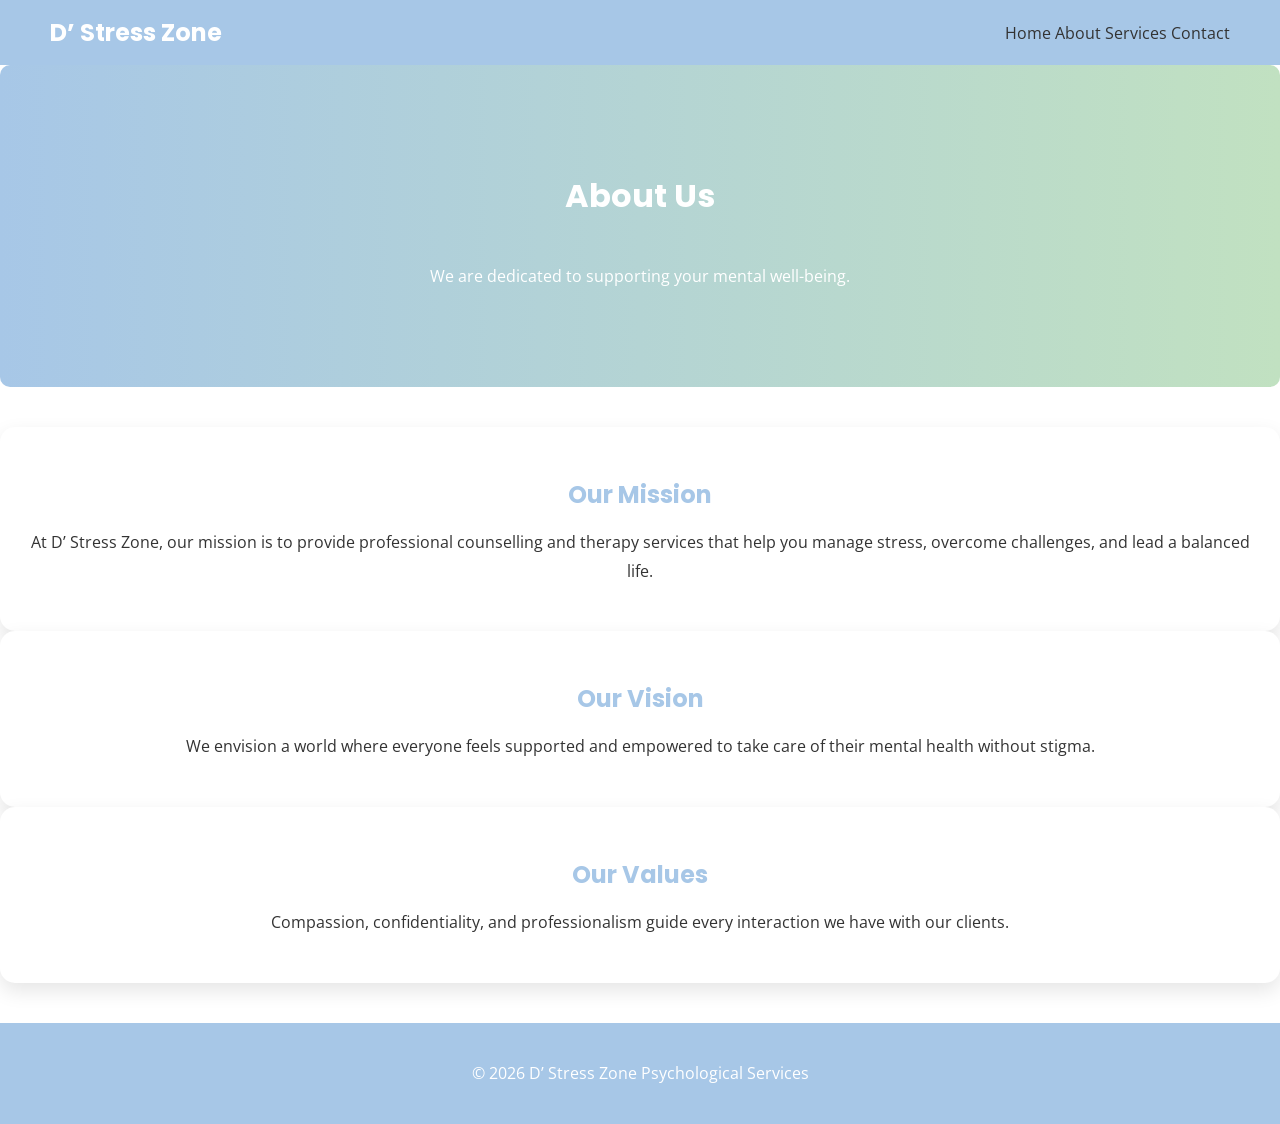
<file: about.html>
<!DOCTYPE html>
<html lang="en">
<head>
  <meta charset="UTF-8">
  <meta name="viewport" content="width=device-width, initial-scale=1.0">
  <title>About – D’ Stress Zone</title>
  <link rel="stylesheet" href="style.css">
</head>
<body>

<nav>
  <h2>D’ Stress Zone</h2>
  <div>
    <a href="index.html">Home</a>
    <a href="about.html">About</a>
    <a href="services.html">Services</a>
    <a href="contact.html">Contact</a>
  </div>
</nav>

<section class="about-hero">
  <h1>About Us</h1>
  <p>We are dedicated to supporting your mental well-being.</p>
</section>

<section class="about-content">
  <div class="about-text">
    <h2>Our Mission</h2>
    <p>At D’ Stress Zone, our mission is to provide professional counselling and therapy services that help you manage stress, overcome challenges, and lead a balanced life.</p>
  </div>

  <div class="about-text">
    <h2>Our Vision</h2>
    <p>We envision a world where everyone feels supported and empowered to take care of their mental health without stigma.</p>
  </div>

  <div class="about-text">
    <h2>Our Values</h2>
    <p>Compassion, confidentiality, and professionalism guide every interaction we have with our clients.</p>
  </div>
</section>

<footer>
  <p>© 2026 D’ Stress Zone Psychological Services</p>
</footer>

</body>
</html>
</file>
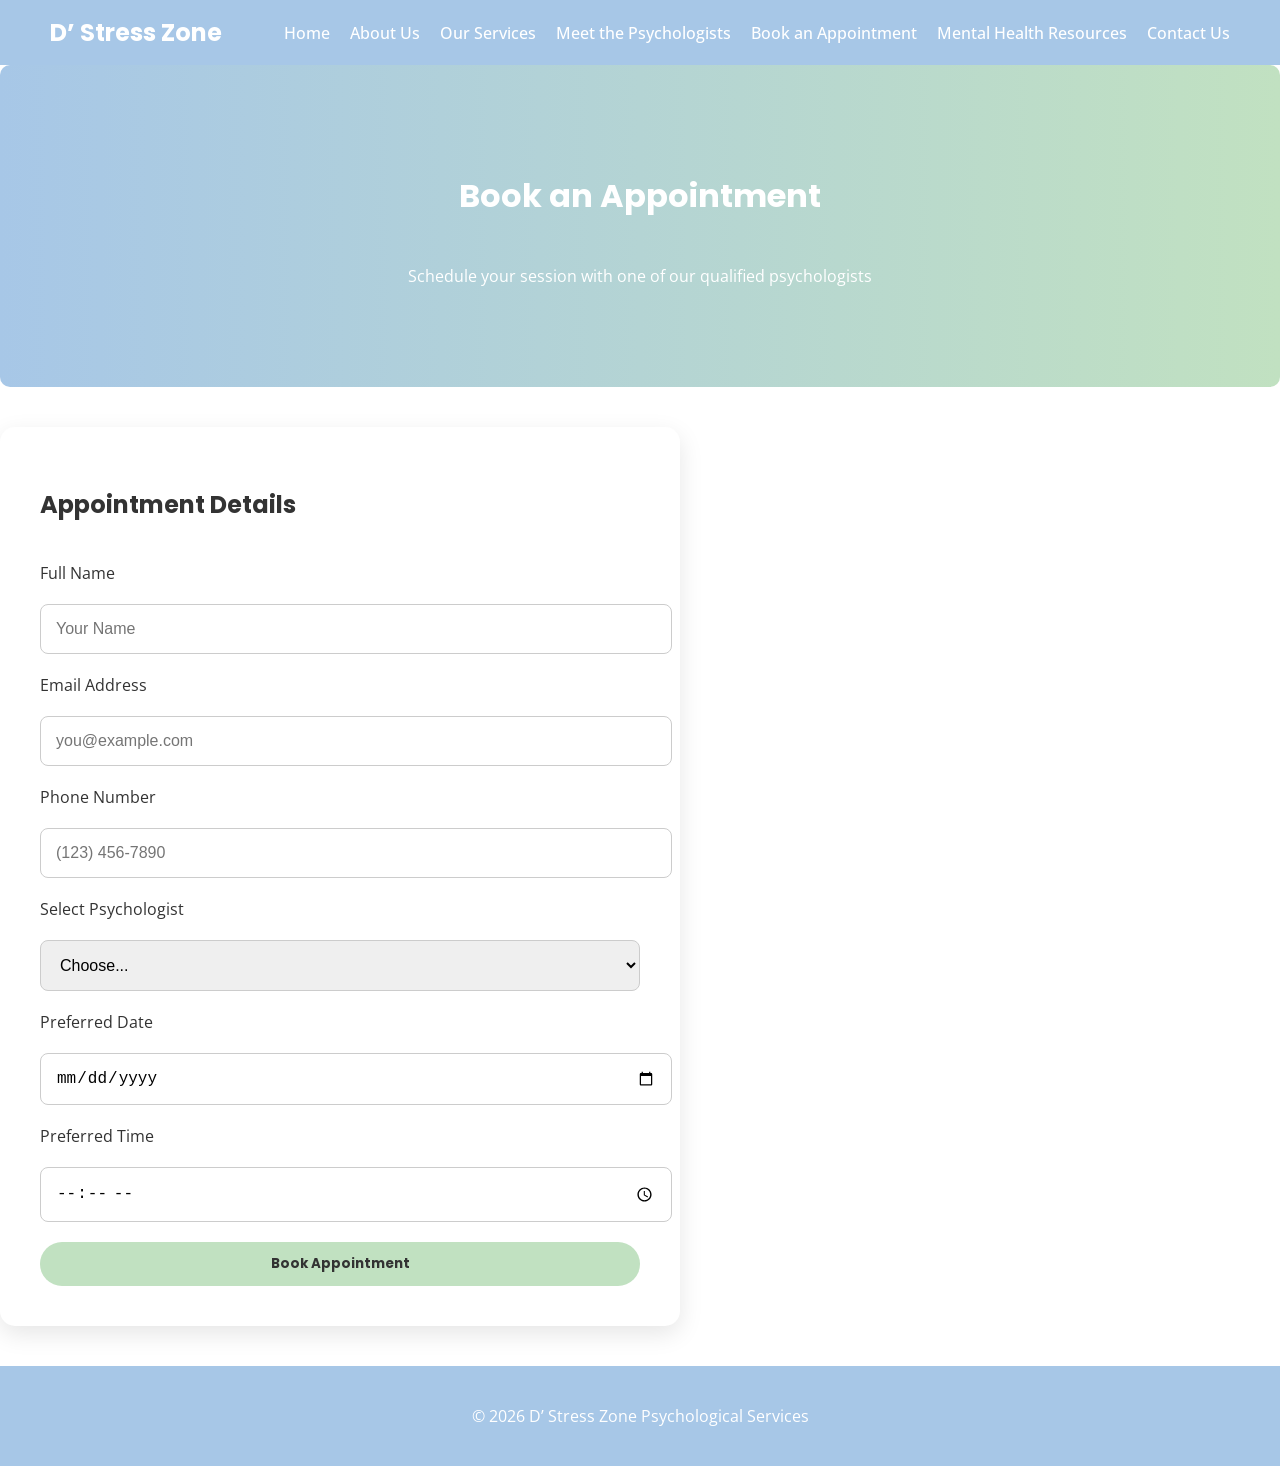
<file: appointment.html>
<!DOCTYPE html>
<html lang="en">
<head>
  <meta charset="UTF-8">
  <meta name="viewport" content="width=device-width, initial-scale=1.0">
  <title>Book an Appointment – D’ Stress Zone</title>
  <link rel="stylesheet" href="style.css">
</head>
<body>

<nav>
  <h2>D’ Stress Zone</h2>
  <div class="nav-links">
    <a href="index.html">Home</a>
    <a href="about.html">About Us</a>
    <a href="services.html">Our Services</a>
    <a href="psychologists.html">Meet the Psychologists</a>
    <a href="appointment.html">Book an Appointment</a>
    <a href="resources.html">Mental Health Resources</a>
    <a href="contact.html">Contact Us</a>
  </div>
</nav>

<section class="appointment-hero">
  <h1>Book an Appointment</h1>
  <p>Schedule your session with one of our qualified psychologists</p>
</section>

<section class="appointment-form-section">
  <form class="appointment-form">
    <h2>Appointment Details</h2>
    
    <label for="name">Full Name</label>
    <input type="text" id="name" name="name" placeholder="Your Name" required>

    <label for="email">Email Address</label>
    <input type="email" id="email" name="email" placeholder="you@example.com" required>

    <label for="phone">Phone Number</label>
    <input type="tel" id="phone" name="phone" placeholder="(123) 456-7890">

    <label for="psychologist">Select Psychologist</label>
    <select id="psychologist" name="psychologist" required>
      <option value="">Choose...</option>
      <option value="dr_smith">Dr. Jane Smith</option>
      <option value="dr_johnson">Dr. Mark Johnson</option>
      <option value="dr_lee">Dr. Emily Lee</option>
    </select>

    <label for="date">Preferred Date</label>
    <input type="date" id="date" name="date" required>

    <label for="time">Preferred Time</label>
    <input type="time" id="time" name="time" required>

    <button type="submit">Book Appointment</button>
  </form>
</section>

<footer>
  <p>© 2026 D’ Stress Zone Psychological Services</p>
</footer>

</body>
</html>
</file>
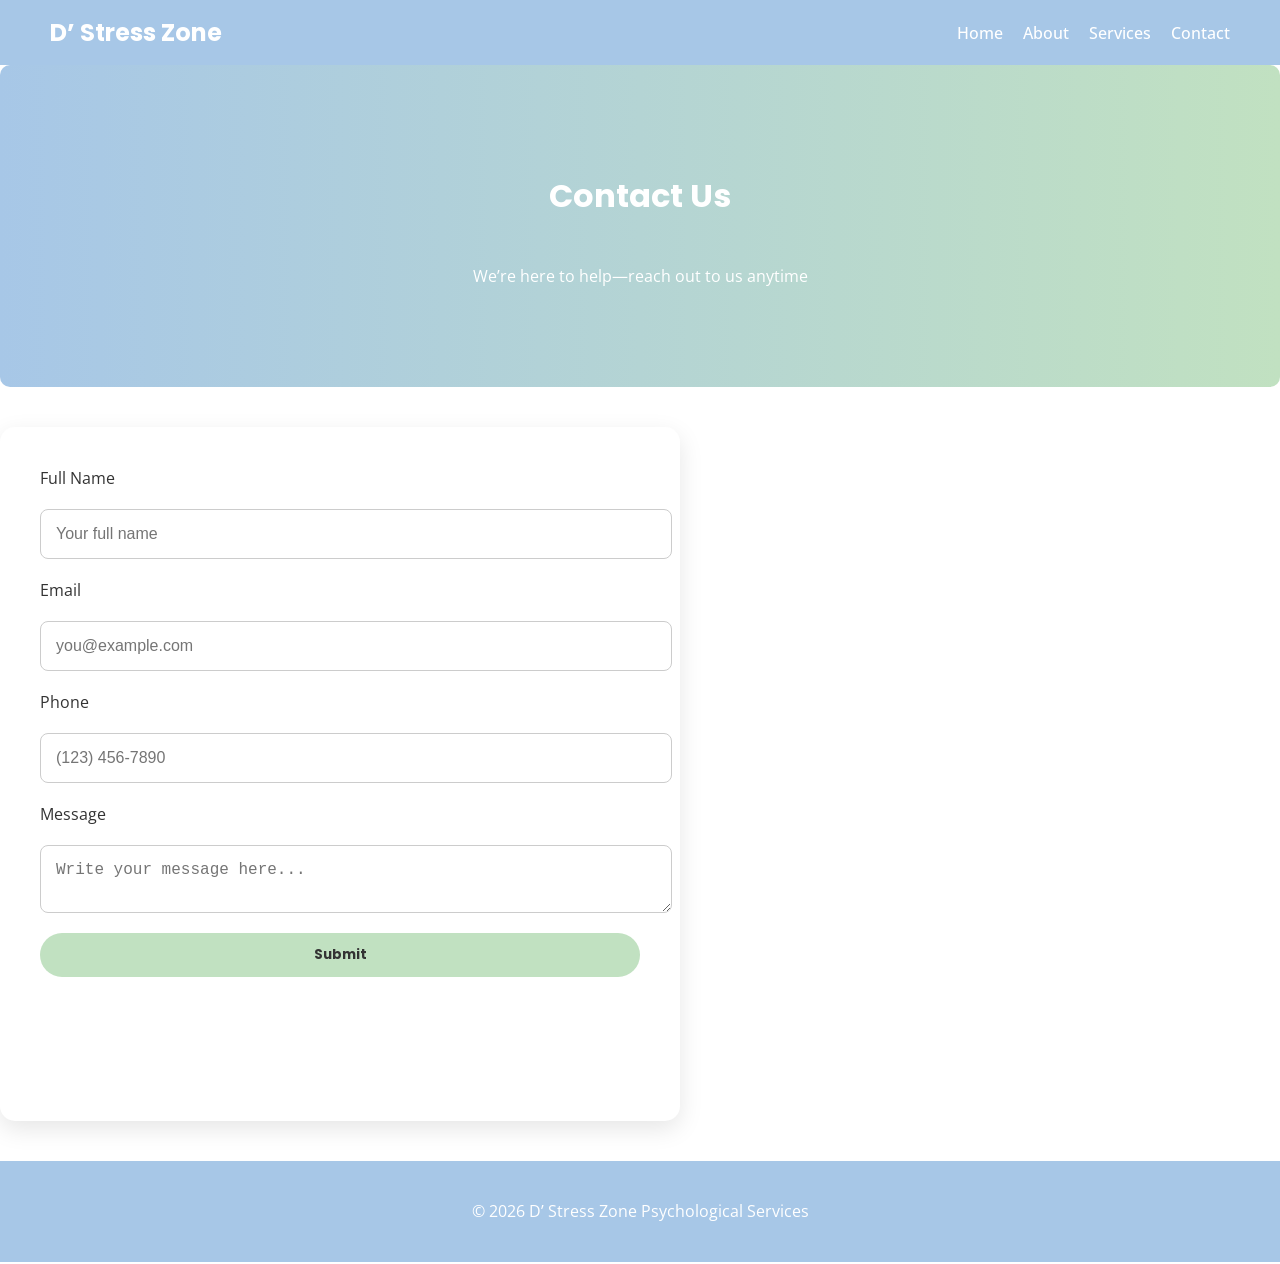
<file: contact.html>
<!DOCTYPE html>
<html lang="en">
<head>
  <meta charset="UTF-8">
  <meta name="viewport" content="width=device-width, initial-scale=1.0">
  <title>Contact - D’ Stress Zone</title>
  <link rel="stylesheet" href="style.css">
  <link href="https://fonts.googleapis.com/css2?family=Roboto:wght@400;700&display=swap" rel="stylesheet">
  <script src="script.js" defer></script>
</head>
<body>

<nav>
  <h2>D’ Stress Zone</h2>
  <div class="nav-links">
    <a href="index.html">Home</a>
    <a href="about.html">About</a>
    <a href="services.html">Services</a>
    <a href="contact.html">Contact</a>
  </div>
</nav>

<section class="hero hero-small">
  <h1>Contact Us</h1>
  <p>We’re here to help—reach out to us anytime</p>
</section>

<section class="contact-form-container">
  <form class="contact-form" onsubmit="return validateForm()">
    <label for="name">Full Name</label>
    <input type="text" id="name" placeholder="Your full name" required>

    <label for="email">Email</label>
    <input type="email" id="email" placeholder="you@example.com" required>

    <label for="phone">Phone</label>
    <input type="text" id="phone" placeholder="(123) 456-7890" required>

    <label for="message">Message</label>
    <textarea id="message" placeholder="Write your message here..." required></textarea>

    <button type="submit">Submit</button>
    
    <p id="error" class="form-feedback"></p>
    <p id="success" class="form-feedback"></p>
  </form>
</section>

<footer>
  <p>© 2026 D’ Stress Zone Psychological Services</p>
</footer>

</body>
</html>
</file>
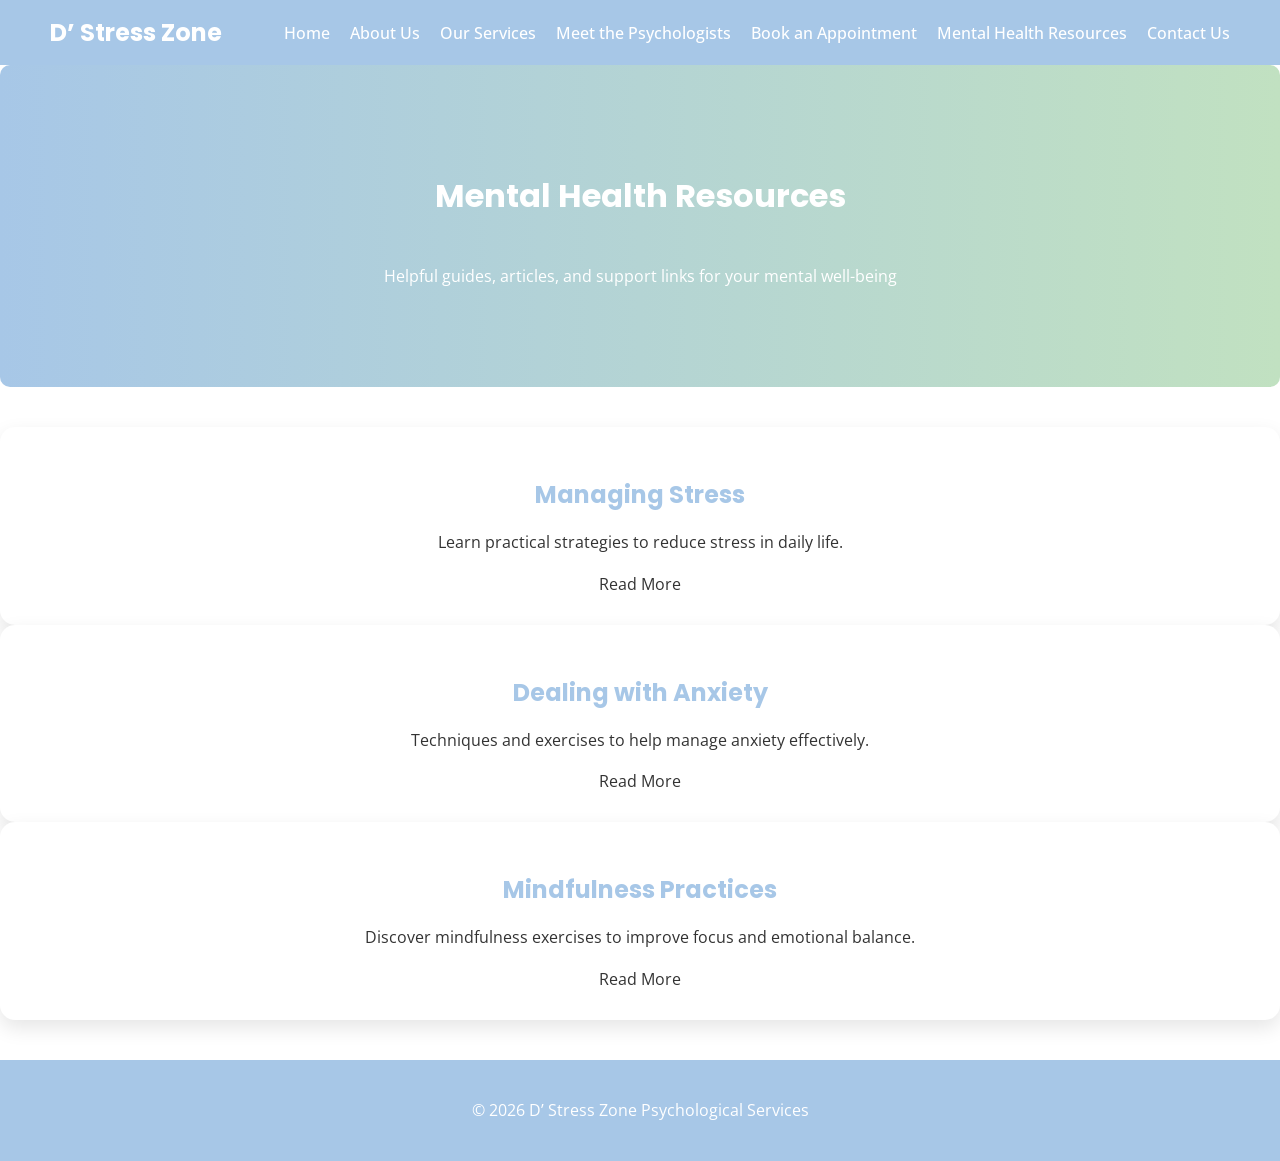
<file: resources.html>
<!DOCTYPE html>
<html lang="en">
<head>
  <meta charset="UTF-8">
  <meta name="viewport" content="width=device-width, initial-scale=1.0">
  <title>Mental Health Resources – D’ Stress Zone</title>
  <link rel="stylesheet" href="style.css">
</head>
<body>

<nav>
  <h2>D’ Stress Zone</h2>
  <div class="nav-links">
    <a href="index.html">Home</a>
    <a href="about.html">About Us</a>
    <a href="services.html">Our Services</a>
    <a href="psychologists.html">Meet the Psychologists</a>
    <a href="appointment.html">Book an Appointment</a>
    <a href="resources.html">Mental Health Resources</a>
    <a href="contact.html">Contact Us</a>
  </div>
</nav>

<section class="resources-hero">
  <h1>Mental Health Resources</h1>
  <p>Helpful guides, articles, and support links for your mental well-being</p>
</section>

<section class="resources-list">
  <div class="resource-card">
    <h2>Managing Stress</h2>
    <p>Learn practical strategies to reduce stress in daily life.</p>
    <a href="#">Read More</a>
  </div>

  <div class="resource-card">
    <h2>Dealing with Anxiety</h2>
    <p>Techniques and exercises to help manage anxiety effectively.</p>
    <a href="#">Read More</a>
  </div>

  <div class="resource-card">
    <h2>Mindfulness Practices</h2>
    <p>Discover mindfulness exercises to improve focus and emotional balance.</p>
    <a href="#">Read More</a>
  </div>
</section>

<footer>
  <p>© 2026 D’ Stress Zone Psychological Services</p>
</footer>

</body>
</html>
</file>
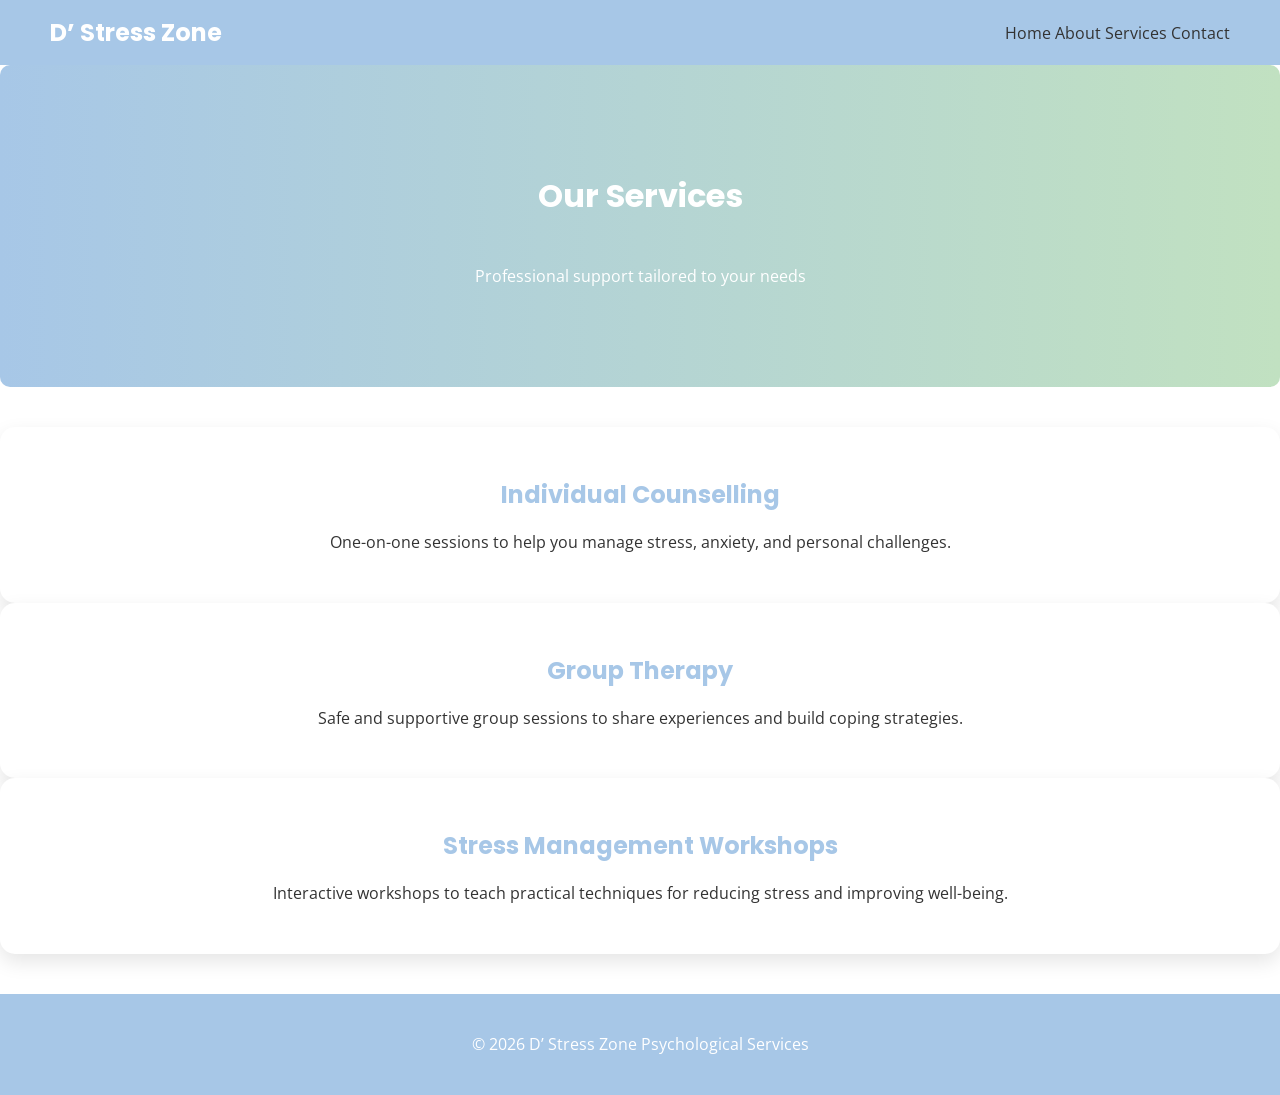
<file: services.html>
<!DOCTYPE html>
<html lang="en">
<head>
  <meta charset="UTF-8">
  <meta name="viewport" content="width=device-width, initial-scale=1.0">
  <title>Services – D’ Stress Zone</title>
  <link rel="stylesheet" href="style.css">
</head>
<body>

<nav>
  <h2>D’ Stress Zone</h2>
  <div>
    <a href="index.html">Home</a>
    <a href="about.html">About</a>
    <a href="services.html">Services</a>
    <a href="contact.html">Contact</a>
  </div>
</nav>

<section class="services-hero">
  <h1>Our Services</h1>
  <p>Professional support tailored to your needs</p>
</section>

<section class="services-list">
  <div class="service-card">
    <h2>Individual Counselling</h2>
    <p>One-on-one sessions to help you manage stress, anxiety, and personal challenges.</p>
  </div>

  <div class="service-card">
    <h2>Group Therapy</h2>
    <p>Safe and supportive group sessions to share experiences and build coping strategies.</p>
  </div>

  <div class="service-card">
    <h2>Stress Management Workshops</h2>
    <p>Interactive workshops to teach practical techniques for reducing stress and improving well-being.</p>
  </div>
</section>

<footer>
  <p>© 2026 D’ Stress Zone Psychological Services</p>
</footer>

</body>
</html>
</file>
<file: style.css>
/* ===== Google Fonts ===== */
@import url('https://fonts.googleapis.com/css2?family=Open+Sans:wght@400&family=Poppins:wght@700&display=swap');

/* ===== Colour Palette ===== */
:root {
  --primary-color: #A7C7E7;   /* Soft Blue */
  --secondary-color: #FFFFFF; /* White */
  --accent-color: #C1E1C1;    /* Light Green */
  --text-color: #333333;      /* Dark Grey */
}

/* ===== Global Styles ===== */
body {
  margin: 0;
  font-family: 'Open Sans', sans-serif;
  color: var(--text-color);
  background-color: var(--secondary-color);
}

a {
  text-decoration: none;
  color: inherit;
}

h1 { font-family: 'Poppins', sans-serif; font-size: 32px; }
h2 { font-family: 'Poppins', sans-serif; font-size: 24px; }
p { font-size: 16px; line-height: 1.8; }

/* ===== Navigation ===== */
nav {
  display: flex;
  justify-content: space-between;
  align-items: center;
  padding: 15px 50px;
  background-color: var(--primary-color);
  flex-wrap: wrap;
}

nav h2 {
  font-family: 'Poppins', sans-serif;
  font-weight: bold;
  color: var(--secondary-color);
  margin: 0;
}

.nav-links {
  display: flex;
  gap: 20px;
  flex-wrap: wrap;
}

.nav-links a {
  color: var(--secondary-color);
  font-weight: 500;
  transition: 0.3s;
}

.nav-links a:hover {
  color: var(--accent-color);
}

/* ===== Logo ===== */
.logo {
  width: 200px;
  height: auto;
  display: block;
  margin-right: 20px;
}

/* ===== Hero Sections ===== */
.hero, .about-hero, .services-hero, .contact-hero, .psychologists-hero, .resources-hero, .appointment-hero {
  display: flex;
  flex-direction: column;
  justify-content: center;
  align-items: center;
  text-align: center;
  padding: 80px 20px;
  background: linear-gradient(to right, var(--primary-color), var(--accent-color));
  color: var(--secondary-color);
  border-radius: 10px;
  margin-bottom: 40px;
}

.hero h1, .about-hero h1, .services-hero h1, .contact-hero h1, .psychologists-hero h1, .resources-hero h1, .appointment-hero h1 {
  font-size: 32px;
}

.hero p, .about-hero p, .services-hero p, .contact-hero p, .psychologists-hero p, .resources-hero p, .appointment-hero p {
  font-size: 16px;
}

/* ===== Buttons & Call-to-Action ===== */
button, .btn {
  padding: 12px 25px;
  border: none;
  border-radius: 25px;
  font-family: 'Poppins', sans-serif;
  font-weight: bold;
  cursor: pointer;
  transition: background-color 0.3s, transform 0.2s;
  background-color: var(--accent-color);
  color: var(--text-color);
}

button:hover, .btn:hover {
  transform: scale(1.05);
  background-color: #a0d0a0; /* darker accent */
}

/* ===== Forms ===== */
form {
  background-color: var(--secondary-color);
  padding: 40px;
  border-radius: 15px;
  max-width: 600px;
  width: 100%;
  box-shadow: 0 8px 25px rgba(0,0,0,0.1);
  display: flex;
  flex-direction: column;
  gap: 20px;
}

form input, form textarea, form select {
  padding: 15px;
  border-radius: 8px;
  border: 1px solid #ccc;
  font-size: 16px;
  width: 100%;
  transition: border 0.3s, box-shadow 0.3s;
}

form input:focus, form textarea:focus, form select:focus {
  border-color: var(--primary-color);
  box-shadow: 0 0 8px rgba(167,199,231,0.3);
  outline: none;
}

/* ===== Cards ===== */
.service-card, .psychologist-card, .resource-card, .about-text {
  background-color: var(--secondary-color);
  padding: 30px;
  border-radius: 15px;
  text-align: center;
  box-shadow: 0 8px 20px rgba(0,0,0,0.1);
  transition: transform 0.3s, box-shadow 0.3s;
}

.service-card:hover, .psychologist-card:hover, .resource-card:hover, .about-text:hover {
  transform: translateY(-10px);
  box-shadow: 0 15px 25px rgba(0,0,0,0.15);
}

.service-card h2, .psychologist-card h2, .resource-card h2, .about-text h2 {
  color: var(--primary-color);
  margin-bottom: 10px;
}

/* ===== Icons ===== */
i {
  font-size: 36px;
  color: var(--primary-color);
  margin-bottom: 10px;
}

/* ===== Footer ===== */
footer {
  text-align: center;
  padding: 20px;
  background-color: var(--primary-color);
  color: var(--secondary-color);
  margin-top: 40px;
}

/* ===== Responsive ===== */
@media(max-width: 768px) {
  nav {
    flex-direction: column;
    align-items: flex-start;
  }

  .nav-links {
    flex-direction: column;
    width: 100%;
    gap: 10px;
    margin-top: 10px;
  }
  
  .hero, .about-hero, .services-hero, .contact-hero, .psychologists-hero, .resources-hero, .appointment-hero {
    padding: 50px 15px;
  }

  form {
    padding: 30px 15px;
  }
  
  .service-card, .psychologist-card, .resource-card, .about-text {
    padding: 20px;
  }
}
</file>
